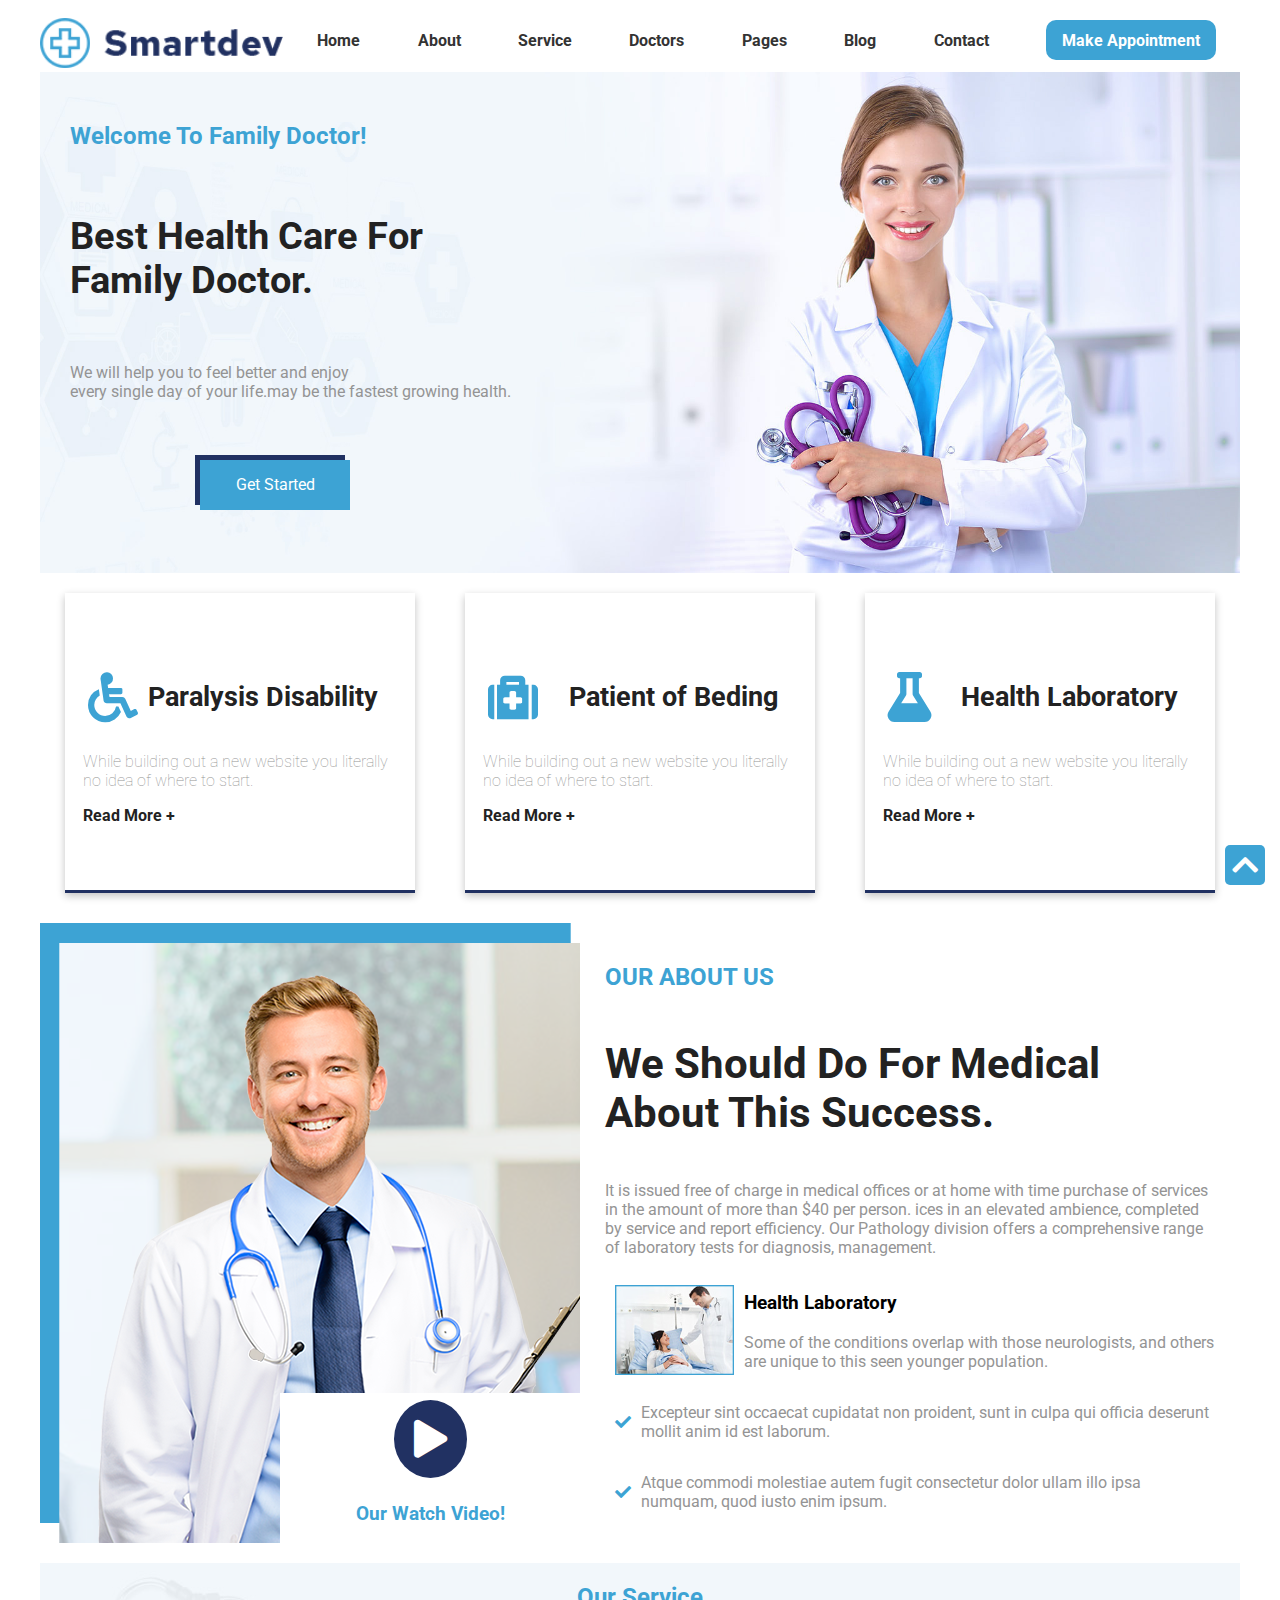
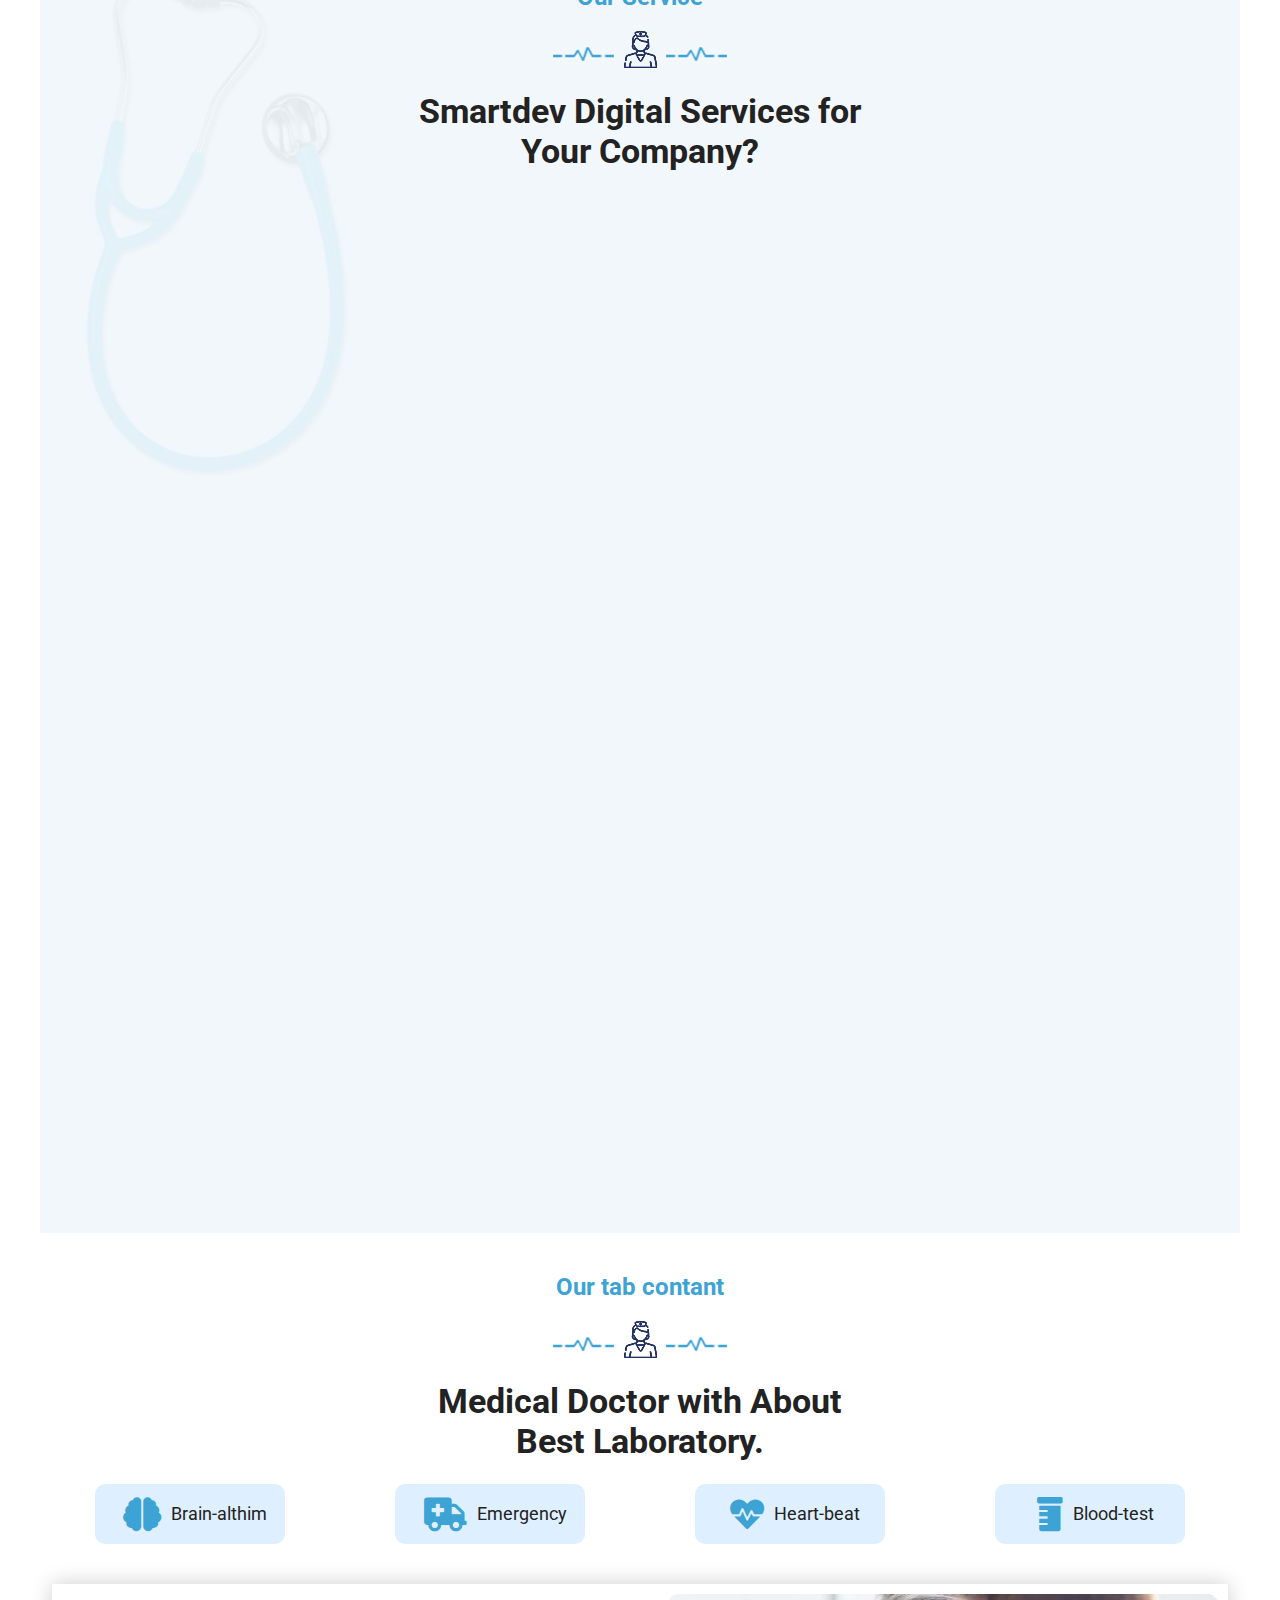
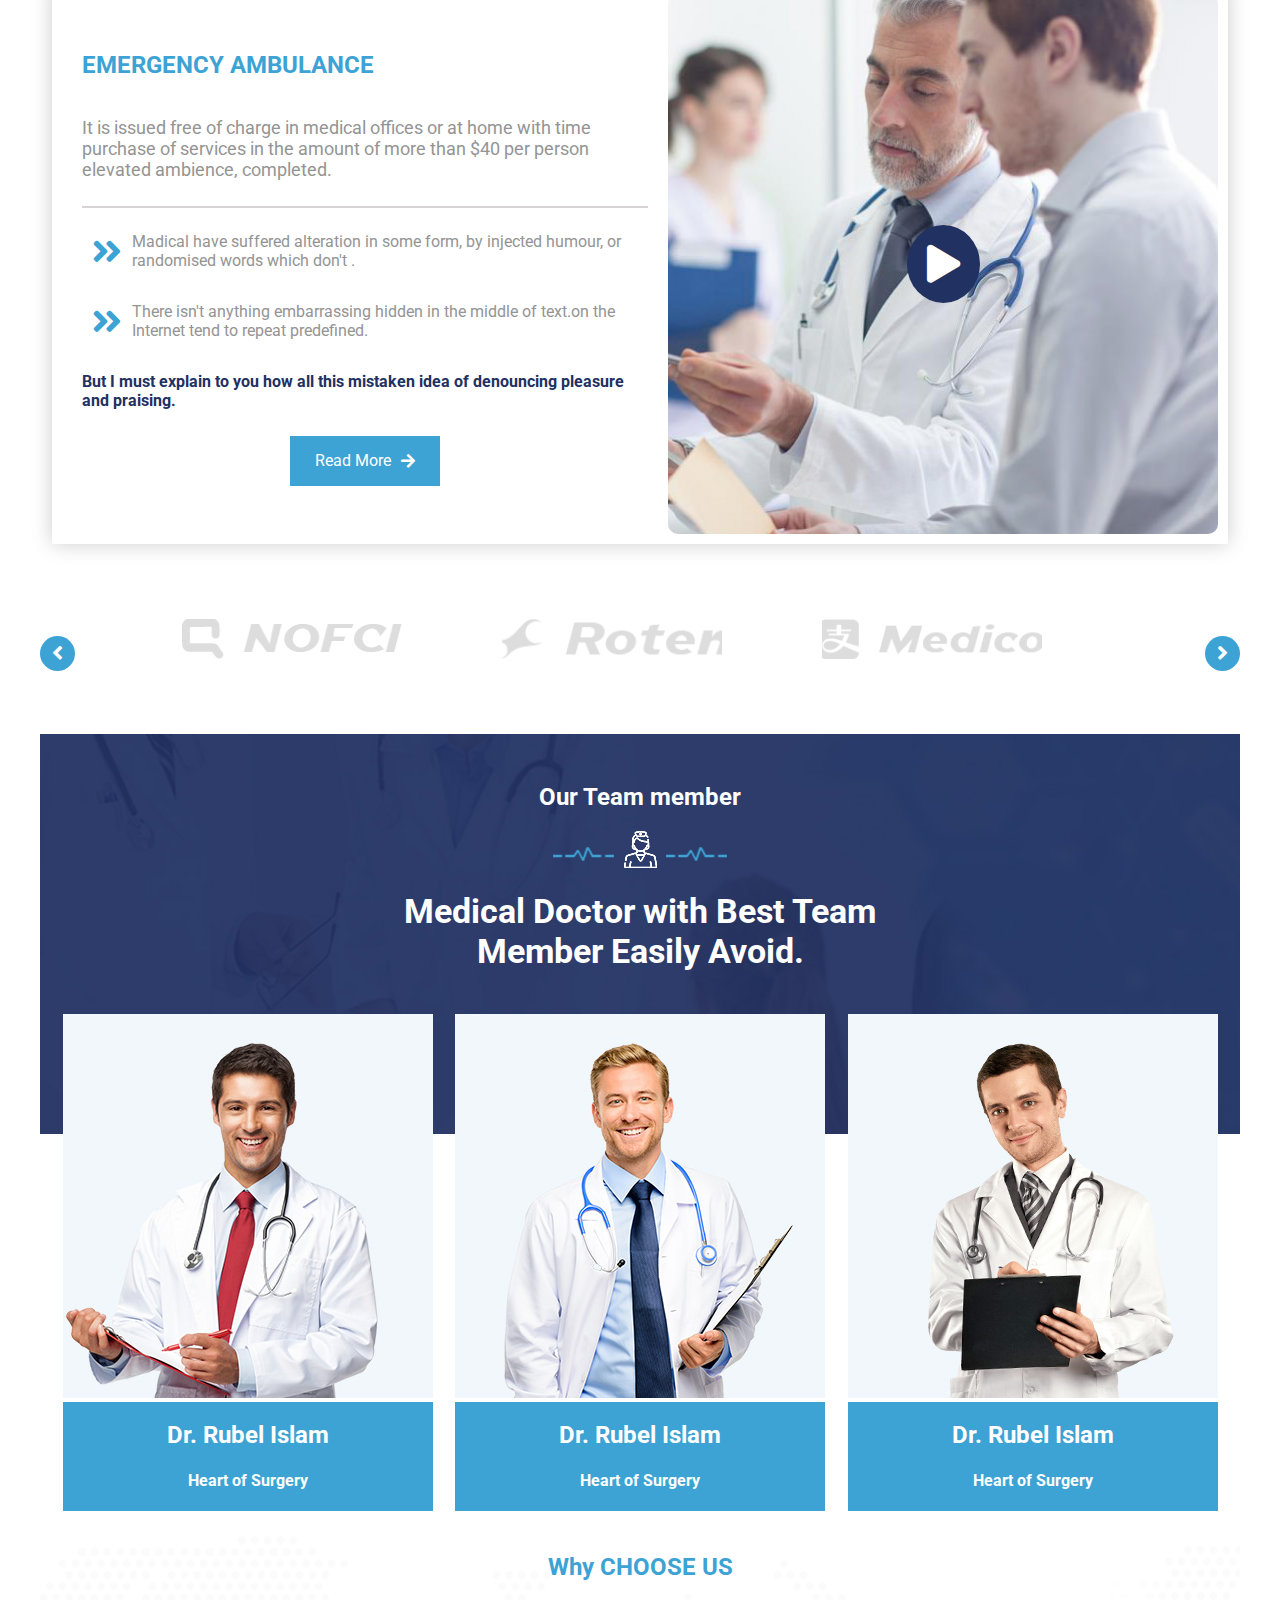
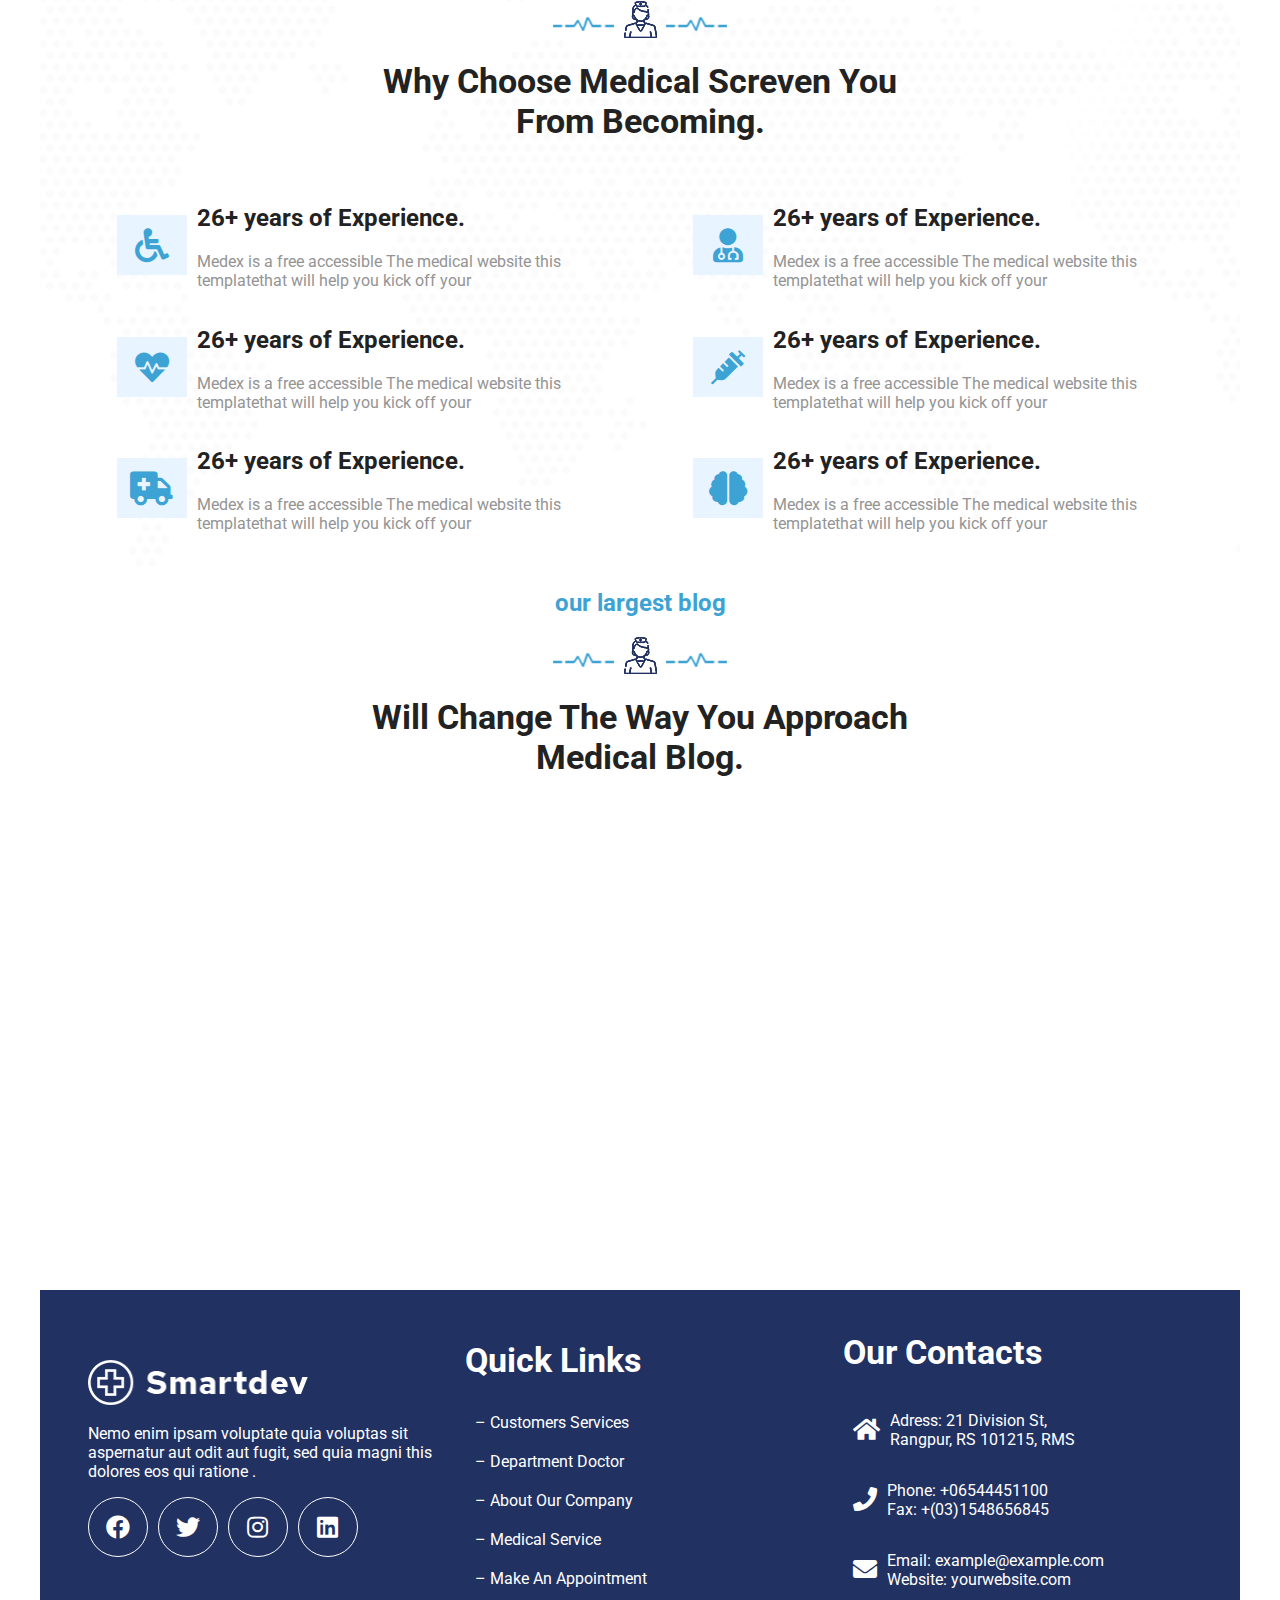
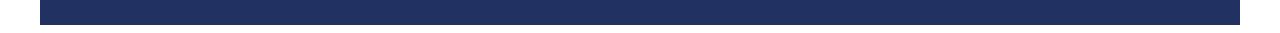
<file: index.html>
<!DOCTYPE html>
<html lang="en">
  <head>
    <meta charset="UTF-8" />
    <meta http-equiv="X-UA-Compatible" content="IE=edge" />
    <meta name="viewport" content="width=device-width, initial-scale=1.0" />
    <title>ProyectoFinal</title>
    <link rel="stylesheet" type="text/css" href="estilos.css" />
    <link
      rel="stylesheet"
      href="https://cdnjs.cloudflare.com/ajax/libs/font-awesome/5.15.3/css/all.min.css"/>
    <link rel="preconnect" href="https://fonts.googleapis.com" />
    <link rel="preconnect" href="https://fonts.gstatic.com" crossorigin />
    <link
      href="https://fonts.googleapis.com/css2?family=Red+Hat+Text:ital@1&family=Roboto:wght@400;900&display=swap"
      rel="stylesheet"/>
    <link
      rel="stylesheet"
      href="https://cdnjs.cloudflare.com/ajax/libs/animate.css/4.1.1/animate.min.css"/>
    <script src="wow.min.js"></script>
    <link rel="stylesheet" href="fancybox/jquery.fancybox.css" />
    <script src="https://code.jquery.com/jquery-3.6.1.min.js"></script>
    <script src="fancybox/jquery.fancybox.js"></script>
    <script src="responsiveslides.min.js"></script>
    <script type="text/javascript" src="jquery.tinycarousel.js"></script>
    <link rel="stylesheet" href="estilos.css" />
    <script src="main.js"></script>
  </head>
  <body>
    <i id="subir" class="fas fa-chevron-up"></i>
    <div class="menu-completo ancho">
      <header>
        <div class="cont-img-bar">
          <div class="logo">
            <img src="img/logo.png" alt="Logo" />
          </div>
          <div class="menu-toggle">
            <h2>Menu</h2>
            <i class="fas fa-bars"></i>
          </div>
        </div>
      </header>
      <nav>
        <ul>
          <li><a href="#">Home </a></li>
          <li><a href="about.html">About </a></li>
          <li><a href="#">Service </a></li>
          <li><a href="#">Doctors </a></li>
          <li><a href="#">Pages </a></li>
          <li><a href="#">Blog </a></li>
          <li><a href="contactanos.html">Contact </a></li>
          <li><a href="#" class="btn-azul">Make Appointment </a></li>
        </ul>
      </nav>
    </div>

    <div class="cont-slider ancho">
      <ul class="rslides">
        <li>
          <img src="img/slider-1.jpg" alt="" />
          <div class="info">
            <h2>Welcome To Family Doctor!</h2>
            <br />
            <h1>
              Best Health Care For<br />
              Family Doctor.
            </h1>
            <br />
            <p>
              We will help you to feel better and enjoy <br />
              every single day of your life.may be the fastest growing health.
            </p>
            <br />
            <br />
            <div class="cont-btn-slider">
              <div class="btn-slider1">
                <a href="#" class="btn-slider1-of"> Get Started </a>
              </div>
            </div>
          </div>
        </li>
        <li>
          <img src="img/slider-2.jpg" alt="" />
          <div class="info">
            <h2>Welcome To Family Doctor!</h2>
            <br />
            <h1>
              Best Health Care For<br />
              Family Doctor.
            </h1>
            <br />
            <p>
              We will help you to feel better and enjoy <br />
              every single day of your life.may be the fastest growing health.
            </p>
            <br />
            <br />
            <div class="cont-btn-slider">
              <div class="btn-slider1">
                <a href="#" class="btn-slider1-of"> Get Started </a>
              </div>
            </div>
          </div>
        </li>
        <li>
          <img src="img/slider-3.jpg" alt="" />
          <div class="info">
            <h2>Welcome To Family Doctor!</h2>
            <br />
            <h1>
              Best Health Care For<br />
              Family Doctor.
            </h1>
            <br />
            <p>
              We will help you to feel better and enjoy <br />
              every single day of your life.may be the fastest growing health.
            </p>
            <br />
            <br />
            <div class="cont-btn-slider">
              <div class="btn-slider1">
                <a href="#" class="btn-slider1-of" id="Btn"> Get Started </a>
              </div>
            </div>
          </div>
        </li>
      </ul>
    </div>

    <section id="modal" class="fondomodal">
      <div class="contenidomodal">
        <div class="estructuramodal">
          <i id="cerrarbtn" class="cerrarmodal fas fa-times-circle"></i>
        </div>
        <div class="cont-formulario ancho">
          <div class="img-formulario">
            <img src="img/contact-image.jpg" alt="">
          </div>
          <div class="formulario">
            <h2>Formulario de Contacto</h2>
            <img src="img/logo.png" alt="Clippy Image">
            <form>
              <input type="text" placeholder="Nombre" required>
              <input type="email" placeholder="Correo electrónico" required>
              <textarea placeholder="Mensaje" rows="5" required></textarea>
              <input type="submit" value="Enviar">
            </form>
          </div>
        </div>
      </div>
    </section>

    <section class="contenedor-flotantes ancho">
      <article class="flotantes">
        <div class="info3">
           <div class="flotantes-titulo">
            <i class="fas fa-wheelchair"></i>
            <h2>Paralysis Disability</h2>
           </div>
           <h3>While building out a new website you literally no idea of where to start.</h3>
           <a href="#">Read More +</a>   
        </div>
        <div class="img-azul">
        </div>
    </article>
      <article class="flotantes">
          <div class="info3">
             <div class="flotantes-titulo">
              <i class="fas fa-medkit"></i>
              <h2>Patient of Beding</h2>
             </div>
             <h3>While building out a new website you literally no idea of where to start.</h3>
             <a href="#">Read More +</a>  
          </div>
          <div class="img-azul">
          </div>
      </article>
      <article class="flotantes">
        <div class="info3">
           <div class="flotantes-titulo">
            <i class="fas fa-flask"></i>
            <h2>Health Laboratory</h2>
           </div>
           <h3>While building out a new website you literally no idea of where to start.</h3>
           <a href="#">Read More +</a>
        </div>
        <div class="img-azul">
        </div>
    </article>
  </section>
  

  <section class="cont-about ancho">
    <div class="about-izq">
      <div class="contenedor-play">
        <div class="play-icon">
          <span class="circle"></span>
          <i class="fas fa-play"></i>
        </div>
        <h3>Our Watch Video!</h3>
      </div>
    </div>
    <div class="about-der">
      <h2>OUR ABOUT US</h2>
      <h1>We Should Do For Medical About This Success.</h1>
      <p>It is issued free of charge in medical offices or at home with time purchase of services in the amount of more than $40 per person. ices in an elevated ambience, completed by service and report efficiency. Our Pathology division offers a comprehensive range of laboratory tests for diagnosis, management.</p>
      <div class="health">
        <img src="img/about-image-2.jpg" alt="">
        <div class="health-text">
          <h3>Health Laboratory</h3>
          <p>Some of the conditions overlap with those neurologists, and others are unique to this seen younger population.</p>
        </div>
      </div>
      <div class="check-text">
        <i class="fas fa-check"></i>
        <p>Excepteur sint occaecat cupidatat non proident, sunt in culpa qui officia deserunt mollit anim id est laborum.</p>
      </div>
      <div class="check-text">
        <i class="fas fa-check"></i>
        <p>Atque commodi molestiae autem fugit consectetur dolor ullam illo ipsa numquam, quod iusto enim ipsum.</p>
      </div>
    </div>
  </section>

  <section class="cont-service ancho">
    <div class="service-titulo">
      <h2>Our Service</h2>
      <img src="img/title-icon-1.png" alt="">
      <h1>Smartdev Digital Services for <br>
        Your Company?</h1>
    </div>
    <div class="service-cards">
      <article class="card-service wow animate__animated animate__backInLeft">
        <div class="img-card">
          <img src="img/service-1.png" alt="">
          <i class="fas fa-wheelchair"></i>
        </div>
        <h2>Paralysis Disability</h2>
        <p>Lorem Ipsum, you need to be sure there isn't anything embarrassing hidden in the middle of text the medical.</p>
        <br>
        <a href="#">Read More <i class="fas fa-arrow-right"></i></a>
      </article>

      <article class="card-service wow animate__animated animate__rotateIn animate__delay-1s">
        <div class="img-card">
          <img src="img/service-2.png" alt="">
          <i class="fas fa-brain"></i>
        </div>
        <h2>Brain Disability</h2>
        <p>Lorem Ipsum, you need to be sure there isn't anything embarrassing hidden in the middle of text the medical.</p>
        <br>
        <a href="#">Read More <i class="fas fa-arrow-right"></i></a>
      </article>

      <article class="card-service wow animate__animated animate__zoomIn animate__delay-2s">
        <div class="img-card">
          <img src="img/service-3.png" alt="">
          <i class="fas fa-user-md"></i>
        </div>
        <h2>Medical Service</h2>
        <p>Lorem Ipsum, you need to be sure there isn't anything embarrassing hidden in the middle of text the medical.</p>
        <br>
        <a href="#">Read More <i class="fas fa-arrow-right"></i></a>
      </article>

      <article class="card-service wow animate__animated animate__fadeIn animate__delay-3s">
        <div class="img-card">
          <img src="img/service-4.png" alt="">
          <i class="fas fa-ambulance"></i>
        </div>
        <h2>Emergency Services</h2>
        <p>Lorem Ipsum, you need to be sure there isn't anything embarrassing hidden in the middle of text the medical.</p>
        <br>
        <a href="#">Read More <i class="fas fa-arrow-right"></i></a>
      </article>

      <article class="card-service wow animate__animated animate__fadeIn animate__delay-4s">
        <div class="img-card">
          <img src="img/service-5.png" alt="">
          <i class="fas fa-heartbeat"></i>
        </div>
        <h2>Heart of Surgery</h2>
        <p>Lorem Ipsum, you need to be sure there isn't anything embarrassing hidden in the middle of text the medical.</p>
        <br>
        <a href="#">Read More <i class="fas fa-arrow-right"></i></a>
      </article>

      <article class="card-service wow animate__animated animate__fadeIn animate__delay-5s">
        <div class="img-card">
          <img src="img/service-6.png" alt="">
          <i class="fas fa-pills"></i>
        </div>
        <h2>Tablet Paralysis</h2>
        <p>Lorem Ipsum, you need to be sure there isn't anything embarrassing hidden in the middle of text the medical.</p>
        <br>
        <a href="#">Read More <i class="fas fa-arrow-right"></i></a>
      </article>
    </div>
  </section>

  <section class="cont-ourt ancho">
    <div class="service-titulo">
      <h2>Our tab contant</h2>
      <img src="img/title-icon-1.png" alt="">
      <h1>Medical Doctor with About <br>
        Best Laboratory.</h1>
    </div>

  <div class="cont-btn-ourt">
    <a href="#" class="re"><i class="fas fa-brain"></i>Brain-althim</a>
    <a href="#"><i class="fas fa-ambulance"></i>
      Emergency</a>
    <a href="#"><i class="fas fa-heartbeat"></i>
       Heart-beat</a>
    <a href="#"><i class="fas fa-prescription-bottle"></i>
       Blood-test</a>
  </div>

  <article class="card-ourt">
    <div class="texto-card-ourt">
      <h2>EMERGENCY AMBULANCE</h2>
      <p  class="txt-parafo">It is issued free of charge in medical offices or at home with time purchase of services in the amount of more than $40 per person elevated ambience, completed.</p>
      <hr>
      <div class="txt-ourt">
        <i class="fas fa-angle-double-right"></i>
        <p>Madical have suffered alteration in some form, by injected humour, or randomised words which don't .</p>
      </div>
      <div class="txt-ourt">
        <i class="fas fa-angle-double-right"></i>
        <p>There isn't anything embarrassing hidden in the middle of text.on the Internet tend to repeat predefined.</p>
      </div>
      <p class="txt-morado">But I must explain to you how all this mistaken idea of denouncing pleasure and praising.</p>
      <a href="#" class="btn-azul2">Read More <i class="fas fa-arrow-right"></i></a>
    </div>
    <div class="video-card-ourt">
      <div class="cont-img-video">
        <img src="img/tab-image-1.jpg" alt="">
        <div class="posision-play">
          <div class="play-icon">
            <span class="circle"></span>
            <i class="fas fa-play"></i>
          </div>
        </div>  
      </div>
    </div>
    
    </article>
    <section class="contenedor-carrusel ancho">
     <div id="slider1">
      <a class="buttons prev" href="#"><i class="fa fa-angle-left"></i></a>
       <div class="viewport">
        <ul class="overview">
          <li><img src="img/brand1.png" /></li>
          <li><img src="img/brand2.png" /> </li>
          <li><img src="img/brand3.png" /></li>
          <li><img src="img/brand4.png" /></li>
        </ul>
       </div>
      <a class="buttons next" href="#"><i class="fa fa-angle-right"></i></a>
     </div>
    </section>
  </section>

<section class="cont-team ancho">
  <div class="service-titulo titulo-team">
    <h2>Our Team member</h2>
    <img src="img/title-icon-2.png" alt="">
    <h1>Medical Doctor with Best Team <br>
      Member Easily Avoid.</h1>
  </div>
  <div class="cont-cards-teams">
    <div class="card-team">
      <div class="img-team image-container">
        <img src="img/team-01.jpg" alt="">
      </div>
      <div class="name-team">
        <h2>Dr. Rubel Islam</h2>
        <h4>Heart of Surgery </h4>
      </div>
    </div>
    <div class="card-team">
      <div class="img-team image-container">
        <img src="img/team-02.jpg" alt="">
      </div>
      <div class="name-team">
        <h2>Dr. Rubel Islam</h2>
        <h4>Heart of Surgery </h4>
      </div>
    </div>    
    <div class="card-team">
      <div class="img-team image-container">
        <img src="img/team-03.jpg" alt="">
      </div>
      <div class="name-team">
        <h2>Dr. Rubel Islam</h2>
        <h4>Heart of Surgery </h4>
      </div>
    </div>
  </div>
</section>

<section class="cont-choose ancho">
  <div class="service-titulo">
    <h2>Why CHOOSE US</h2>
    <img src="img/title-icon-1.png" alt="">
    <h1>Why Choose Medical Screven You <br>
      From Becoming.</h1>
  </div>

  <div class="cont-subchoose">
    <div class="cont-subchoose-izq">
      <article class="iconi">
        <i class="fas fa-wheelchair iconi2"></i>
        <div class="txt-subchoose">
          <h2>26+ years of Experience.</h2>
            <p>Medex is a free accessible The medical website this templatethat will help you kick off your</p>
        </div>
      </article>
      <article class="iconi">
        <i class="fas fa-heartbeat iconi2"></i>
        <div class="txt-subchoose">
          <h2>26+ years of Experience.</h2>
            <p>Medex is a free accessible The medical website this templatethat will help you kick off your</p>
        </div>
      </article>
      <article class="iconi">
        <i class="fas fa-ambulance iconi2"></i>
        <div class="txt-subchoose">
          <h2>26+ years of Experience.</h2>
            <p>Medex is a free accessible The medical website this templatethat will help you kick off your</p>
        </div>
      </article>
    </div>
    <div class="cont-subchoose-der ">
      <article class="iconi">
        <i class="fas fa-user-md iconi2"></i>
        <div class="txt-subchoose">
          <h2>26+ years of Experience.</h2>
            <p>Medex is a free accessible The medical website this templatethat will help you kick off your</p>
        </div>
      </article>
      <article class="iconi">
        <i class="fas fa-syringe iconi2"></i>
        <div class="txt-subchoose">
          <h2>26+ years of Experience.</h2>
            <p>Medex is a free accessible The medical website this templatethat will help you kick off your</p>
        </div>
      </article>
      <article class="iconi">
        <i class="fas fa-brain iconi2"></i>
        <div class="txt-subchoose">
          <h2>26+ years of Experience.</h2>
            <p>Medex is a free accessible The medical website this templatethat will help you kick off your</p>
        </div>
      </article>
    </div>
  </div>
</section>

<section class="cont-largest ancho">
  <div class="service-titulo">
    <h2>our largest blog</h2>
    <img src="img/title-icon-1.png" alt="">
    <h1>Will Change The Way You Approach <br>
      Medical Blog.</h1>
  </div>

  <div class="gallery ">
    <div class="equis">
      <article class="card-service wow animate__animated animate__fadeIn ">
        <div class="img-card">
          <a data-fancybox="gallery" href="img/blog-thumb-01.jpg" >
            <img src="img/blog-thumb-01.jpg" alt="Imagen 1">
          </a>
        </div>
        <p>Smartde 08 July, 2022</p>
        <h2>They Don’t Work & What You Can Do Blog It.</h2>
        
        <br>
        <a href="#">Read More <i class="fas fa-arrow-right"></i></a>
      </article>
    </div>
    
    <div class="equis ">
      <article class="card-service wow animate__animated animate__fadeIn ">
        <div class="img-card">
          <a data-fancybox="gallery" href="img/blog-thumb-02.jpg" >
            <img src="img/blog-thumb-02.jpg" alt="Imagen 1">
          </a>
        </div>
        <p>Smartde 08 July, 2022</p>
        <h2>Will Make Your Medical Blog Look Amazing.</h2>
        <br>
        <a href="#">Read More <i class="fas fa-arrow-right"></i></a>
      </article>
    </div>
    <div class="equis">
      <article class="card-service wow animate__animated animate__fadeIn ">
        <div class="img-card">
          <a data-fancybox="gallery" href="img/blog-thumb-03.jpg" >
            <img src="img/blog-thumb-03.jpg" alt="Imagen 1">
          </a>
        </div>
        <p>Smartde 08 July, 2022</p>
        <h2>But there is a downside This Medical Blog.</h2>
        <br>
        <a href="#">Read More <i class="fas fa-arrow-right"></i></a>
      </article>
    </div>
    <!---->
  </div>

</section>

<footer class="cont-footer ancho">
  <section class="sec1">
    <img src="img/logo2.png" alt="">
    <p>Nemo enim ipsam voluptate quia voluptas sit aspernatur aut odit aut fugit, sed quia magni this dolores eos qui ratione .</p>
    <div class="social-icons">
      <a href="#" class="social-icon"><i class="fab fa-facebook"></i></a>
      <a href="#" class="social-icon"><i class="fab fa-twitter"></i></a>
      <a href="#" class="social-icon"><i class="fab fa-instagram"></i></a>
      <a href="#" class="social-icon"><i class="fab fa-linkedin"></i></a>
    </div>
  </section>

  <section class="sec2">
    <h1>Quick Links</h1>
    <a href=""> – Customers Services</a>
    <a href="">– Department Doctor</a>
    <a href="">– About Our Company</a>
    <a href="">– Medical Service</a>
    <a href="">– Make An Appointment</a>

  </section>
  <section class="sec3">
    <h1>Our Contacts</h1>
    <div class="txt-footer">
      <a href="#" class="contact-icon"><i class="fas fa-home"></i></a>
      <p>Adress: 21 Division St, <br> Rangpur, RS 101215, RMS</p>
    </div>
    <div class="txt-footer">
      <a href="#" class="contact-icon"><i class="fas fa-phone"></i></a>
      <p>Phone: +06544451100 <br>
        Fax: +(03)1548656845</p>
    </div>
    <div class="txt-footer">
      <a href="#" class="contact-icon"><i class="fas fa-envelope"></i></a>
      <p>Email: example@example.com <br>
        Website: yourwebsite.com</p>
    </div>
  </section>
</footer>
  <!-- FUNCIONES JAVASCRIPT -->
 <script>
  var fondomodal = document.getElementById("modal");
  var btn = document.getElementById("Btn");
  var cerrar = document.getElementById("cerrarbtn");

  function tiempo() {
    fondomodal.style.display = "block";
  }
  

  btn.onclick = function () {
    fondomodal.style.display = "block";
  };
  cerrar.onclick = function () {
    fondomodal.style.display = "none";
  };
  window.onclick = function (event) {
    if (event.target == fondomodal) {
      fondomodal.style.display = "none";
    }
  };
</script>

  </body>
</html>
</file>
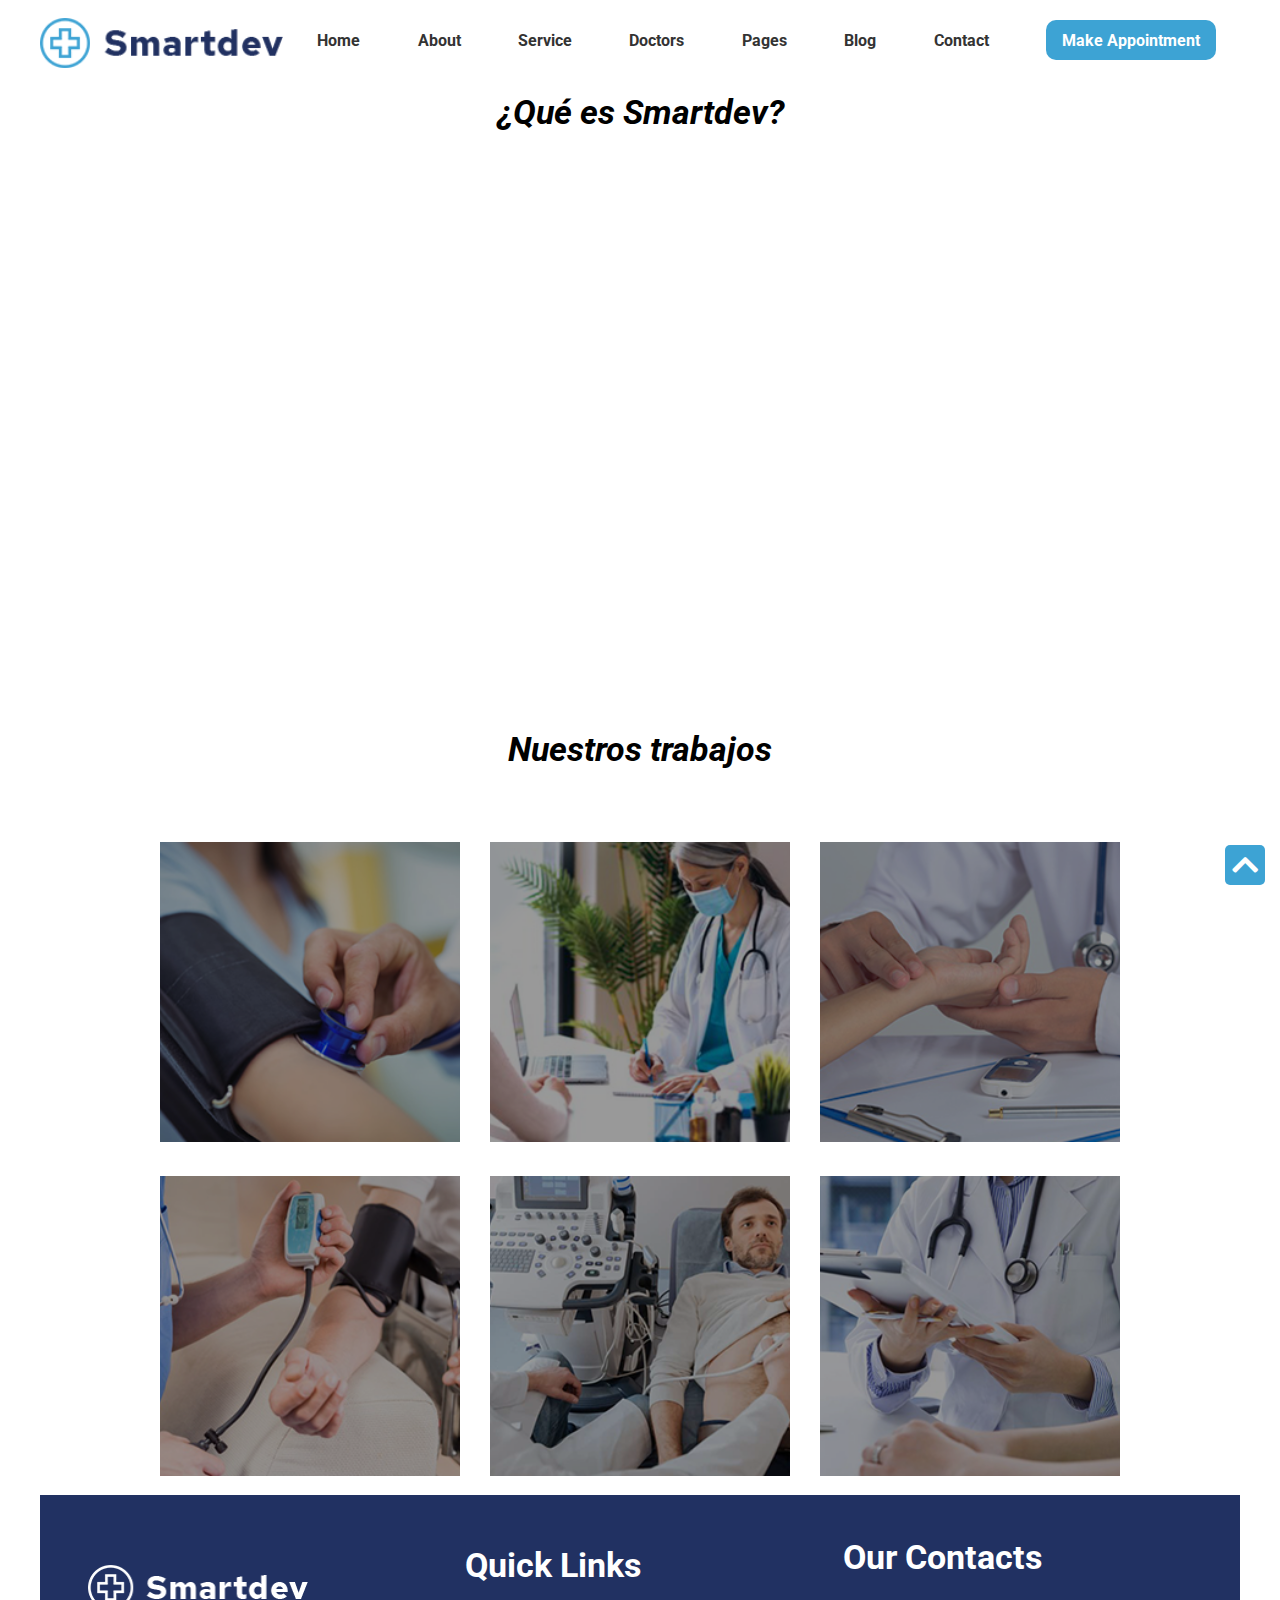
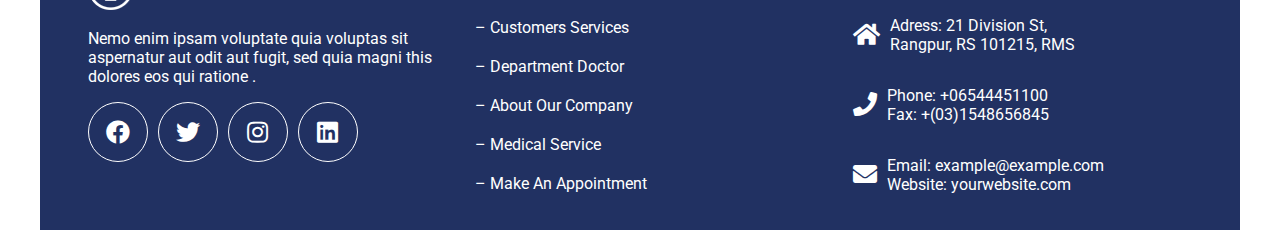
<file: about.html>
<!DOCTYPE html>
<html lang="en">
  <head>
    <meta charset="UTF-8" />
    <meta http-equiv="X-UA-Compatible" content="IE=edge" />
    <meta name="viewport" content="width=device-width, initial-scale=1.0" />
    <title>Document</title>
    <link rel="stylesheet" type="text/css" href="estilos.css" />
    <link
      rel="stylesheet"
      href="https://cdnjs.cloudflare.com/ajax/libs/font-awesome/5.15.3/css/all.min.css"
    />
    <link rel="preconnect" href="https://fonts.googleapis.com" />
    <link rel="preconnect" href="https://fonts.gstatic.com" crossorigin />
    <link
      href="https://fonts.googleapis.com/css2?family=Red+Hat+Text:ital@1&family=Roboto:wght@400;900&display=swap"
      rel="stylesheet"
    />
    <link
      rel="stylesheet"
      href="https://cdnjs.cloudflare.com/ajax/libs/animate.css/4.1.1/animate.min.css"
    />
    <script src="wow.min.js"></script>
    <link rel="stylesheet" href="fancybox/jquery.fancybox.css" />
    <script src="https://code.jquery.com/jquery-3.6.1.min.js"></script>
    <script src="fancybox/jquery.fancybox.js"></script>
    <script src="responsiveslides.min.js"></script>
    <script type="text/javascript" src="jquery.tinycarousel.js"></script>
    <link rel="stylesheet" href="estilos.css" />
    <script src="main.js"></script>
  </head>
  <body>
    <i id="subir" class="fas fa-chevron-up"></i>
    <div class="menu-completo ancho">
      <header>
        <div class="cont-img-bar">
          <div class="logo">
            <img src="img/logo.png" alt="Logo" />
          </div>
          <div class="menu-toggle">
            <h2>Menu</h2>
            <i class="fas fa-bars"></i>
          </div>
        </div>
      </header>
      <nav>
        <ul>
          <li><a href="index.html">Home </a></li>
          <li><a href="#">About </a></li>
          <li><a href="#">Service </a></li>
          <li><a href="#">Doctors </a></li>
          <li><a href="#">Pages </a></li>
          <li><a href="#">Blog </a></li>
          <li><a href="contactanos.html">Contact </a></li>
          <li><a href="#" class="btn-azul">Make Appointment </a></li>
        </ul>
      </nav>
    </div>

    <section class="cont-video ancho">
        <h2><i>¿Qué es Smartdev?</i></h2>
        <div class="cont-video">


            <iframe width="100%" height="515" src="https://www.youtube.com/embed/KgJsABHW21g?start=1" title="YouTube video player" frameborder="0" allow="accelerometer; autoplay; clipboard-write; encrypted-media; gyroscope; picture-in-picture; web-share" allowfullscreen></iframe>
        </div>
    </section>

    <section class="cont-video ancho">
        <br>
        <br>
        <h2><i> Nuestros trabajos</i></h2>
        <br><br>
        <section id="galeria2" class="ancho contenedorfotos">
            <a href="img/service-1.png" class="fancybox" title="Servicio 1" rel="gallery1">
              <img src="img/service-1.png" alt="" />
            </a>
            <a href="img/service-2.png" class="fancybox" title="Servicio 2" rel="gallery1">
                <img src="img/service-2.png" alt="" />
              </a>
              <a href="img/service-3.png" class="fancybox" title="Servicio 3" rel="gallery1">
                <img src="img/service-3.png" alt="" />
              </a>
              <a href="img/service-4.png" class="fancybox" title="Servicio 4" rel="gallery1">
                <img src="img/service-4.png" alt="" />
              </a>
              <a href="img/service-5.png" class="fancybox" title="Servicio 5" rel="gallery1">
                <img src="img/service-5.png" alt="" />
              </a>
              <a href="img/service-6.png" class="fancybox" title="Servicio 6" rel="gallery1">
                <img src="img/service-6.png" alt="" />
              </a>

             
          </section>
            
        </div>
    </section>

    <footer class="cont-footer ancho">
        <section class="sec1">
          <img src="img/logo2.png" alt="">
          <p>Nemo enim ipsam voluptate quia voluptas sit aspernatur aut odit aut fugit, sed quia magni this dolores eos qui ratione .</p>
          <div class="social-icons">
            <a href="#" class="social-icon"><i class="fab fa-facebook"></i></a>
            <a href="#" class="social-icon"><i class="fab fa-twitter"></i></a>
            <a href="#" class="social-icon"><i class="fab fa-instagram"></i></a>
            <a href="#" class="social-icon"><i class="fab fa-linkedin"></i></a>
          </div>
        </section>
      
        <section class="sec2">
          <h1>Quick Links</h1>
          <a href=""> – Customers Services</a>
          <a href="">– Department Doctor</a>
          <a href="">– About Our Company</a>
          <a href="">– Medical Service</a>
          <a href="">– Make An Appointment</a>
      
        </section>
        <section class="sec3">
          <h1>Our Contacts</h1>
          <div class="txt-footer">
            <a href="#" class="contact-icon"><i class="fas fa-home"></i></a>
            <p>Adress: 21 Division St, <br> Rangpur, RS 101215, RMS</p>
          </div>
          <div class="txt-footer">
            <a href="#" class="contact-icon"><i class="fas fa-phone"></i></a>
            <p>Phone: +06544451100 <br>
              Fax: +(03)1548656845</p>
          </div>
          <div class="txt-footer">
            <a href="#" class="contact-icon"><i class="fas fa-envelope"></i></a>
            <p>Email: example@example.com <br>
              Website: yourwebsite.com</p>
          </div>
        </section>
      </footer>

  </body>
</html>
</file>
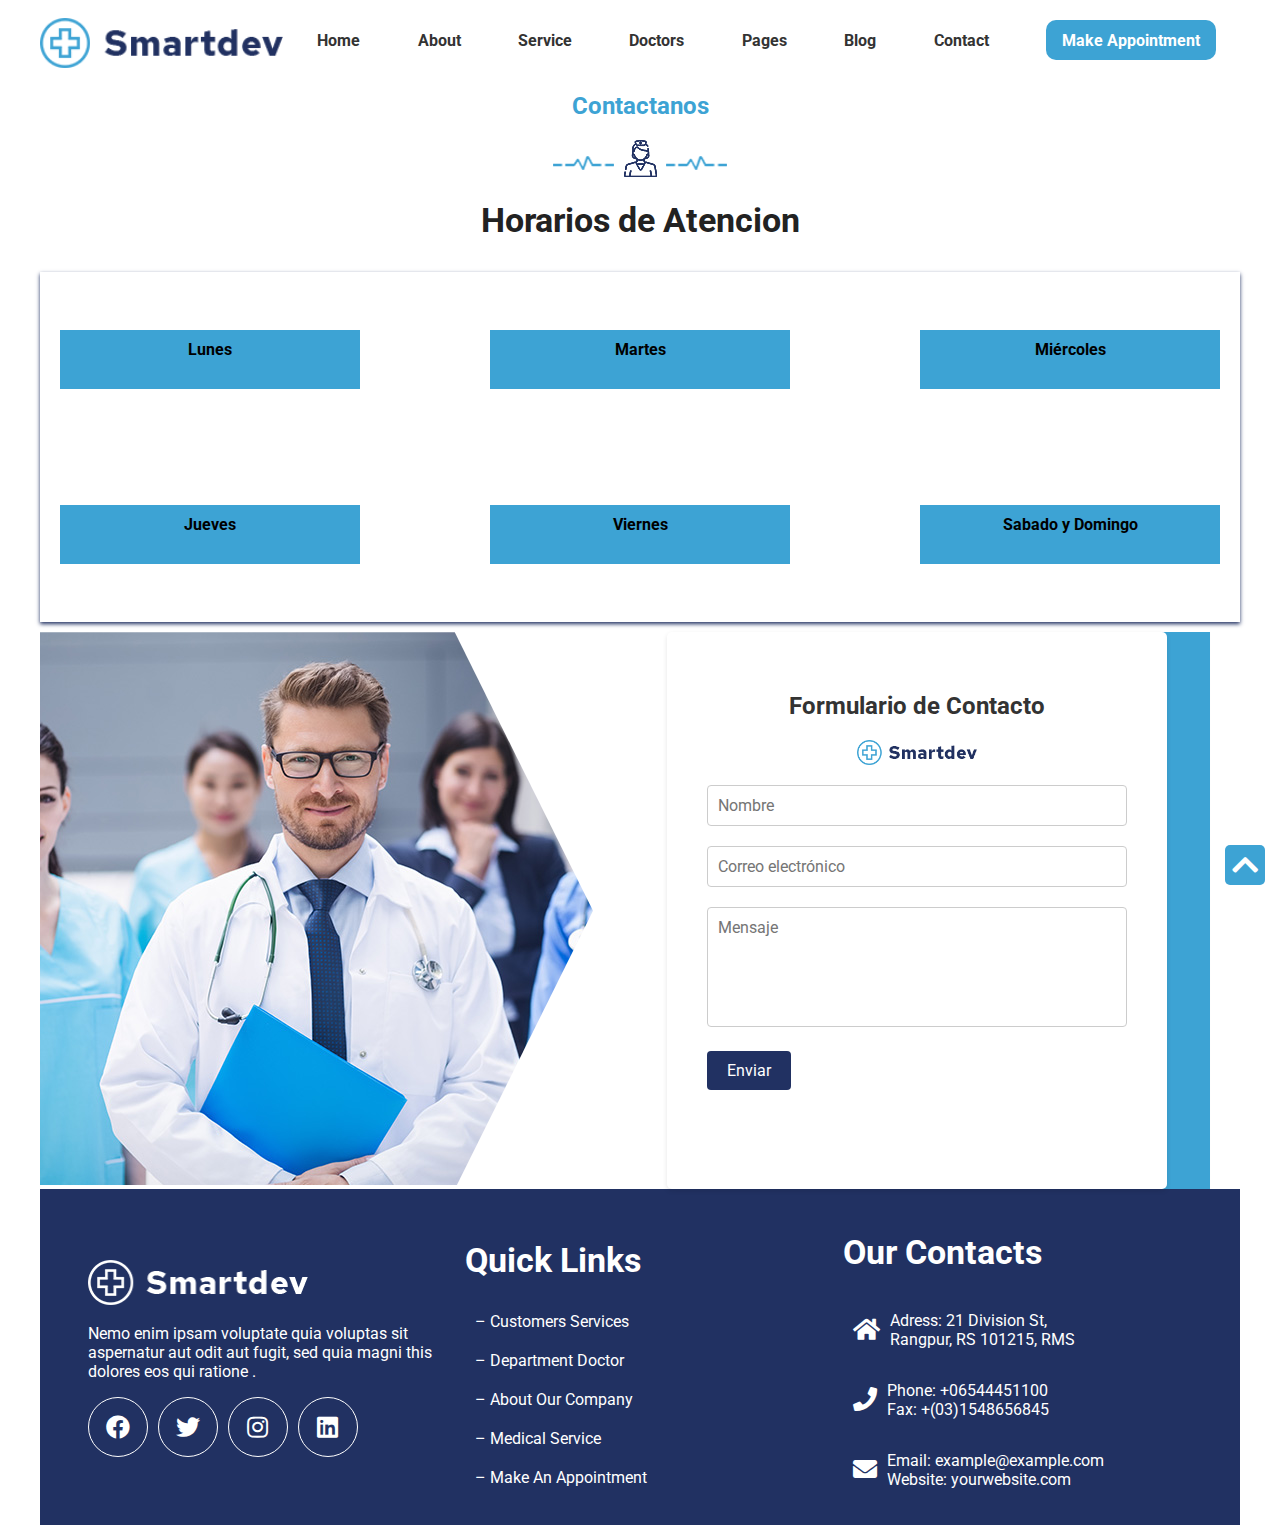
<file: contactanos.html>
<!DOCTYPE html>
<html lang="en">
  <head>
    <meta charset="UTF-8" />
    <meta http-equiv="X-UA-Compatible" content="IE=edge" />
    <meta name="viewport" content="width=device-width, initial-scale=1.0" />
    <title>Document</title>
    <link rel="stylesheet" type="text/css" href="estilos.css" />
    <link
      rel="stylesheet"
      href="https://cdnjs.cloudflare.com/ajax/libs/font-awesome/5.15.3/css/all.min.css"
    />
    <link rel="preconnect" href="https://fonts.googleapis.com" />
    <link rel="preconnect" href="https://fonts.gstatic.com" crossorigin />
    <link
      href="https://fonts.googleapis.com/css2?family=Red+Hat+Text:ital@1&family=Roboto:wght@400;900&display=swap"
      rel="stylesheet"
    />
    <link
      rel="stylesheet"
      href="https://cdnjs.cloudflare.com/ajax/libs/animate.css/4.1.1/animate.min.css"
    />
    <script src="wow.min.js"></script>
    <link rel="stylesheet" href="fancybox/jquery.fancybox.css" />
    <script src="https://code.jquery.com/jquery-3.6.1.min.js"></script>
    <script src="fancybox/jquery.fancybox.js"></script>
    <script src="responsiveslides.min.js"></script>
    <script type="text/javascript" src="jquery.tinycarousel.js"></script>
    <link rel="stylesheet" href="estilos.css" />
    <script src="main.js"></script>
  </head>
<body>
    <i id="subir" class="fas fa-chevron-up"></i>
    <div class="menu-completo ancho">
      <header>
        <div class="cont-img-bar">
          <div class="logo">
            <img src="img/logo.png" alt="Logo" />
          </div>
          <div class="menu-toggle">
            <h2>Menu</h2>
            <i class="fas fa-bars"></i>
          </div>
        </div>
      </header>
      <nav>
        <ul>
          <li><a href="index.html">Home </a></li>
          <li><a href="#">About </a></li>
          <li><a href="#">Service </a></li>
          <li><a href="#">Doctors </a></li>
          <li><a href="#">Pages </a></li>
          <li><a href="#">Blog </a></li>
          <li><a href="#">Contact </a></li>
          <li><a href="#" class="btn-azul">Make Appointment </a></li>
        </ul>
      </nav>
    </div>

<div class="cont-horario ancho">
    <div class="service-titulo">
        <h2>Contactanos</h2>
        <img src="img/title-icon-1.png" alt="">
        <h1>Horarios de Atencion</h1>
      </div>

      <div class="accordion">
        <div class="card">
          <div class="card-header" onclick="toggleCard(1)">Lunes</div>
          <div class="card-content">
            <p>Horario de apertura: 9:00 AM</p>
            <p>Horario de cierre: 5:00 PM</p>
          </div>
        </div>
        <div class="card">
          <div class="card-header" onclick="toggleCard(2)">Martes</div>
          <div class="card-content">
            <p>Horario de apertura: 9:00 AM</p>
            <p>Horario de cierre: 5:00 PM</p>
          </div>
        </div>
        <div class="card">
          <div class="card-header" onclick="toggleCard(3)">Miércoles</div>
          <div class="card-content">
            <p>Horario de apertura: 9:00 AM</p>
            <p>Horario de cierre: 5:00 PM</p>
          </div>
        </div>
        <div class="card">
          <div class="card-header" onclick="toggleCard(4)">Jueves</div>
          <div class="card-content">
            <p>Horario de apertura: 9:00 AM</p>
            <p>Horario de cierre: 5:00 PM</p>
          </div>
        </div>
        <div class="card">
          <div class="card-header" onclick="toggleCard(5)">Viernes</div>
          <div class="card-content">
            <p>Horario de apertura: 9:00 AM</p>
            <p>Horario de cierre: 5:00 PM</p>
          </div>
        </div>
        <div class="card">
          <div class="card-header" onclick="toggleCard(6)">Sabado y Domingo</div>
          <div class="card-content">
            <p>No trabajamos</p>
            
          </div>
        </div>

      </div>

      </div>
</div>
<div class="cont-formulario ancho">
  <div class="img-formulario">
    <img src="img/contact-image.jpg" alt="">
  </div>
  <div class="formulario">
    <h2>Formulario de Contacto</h2>
    <img src="img/logo.png" alt="Clippy Image">
    <form>
      <input type="text" placeholder="Nombre" required>
      <input type="email" placeholder="Correo electrónico" required>
      <textarea placeholder="Mensaje" rows="5" required></textarea>
      <input type="submit" value="Enviar">
    </form>
  </div>
</div>


<footer class="cont-footer ancho">
  <section class="sec1">
    <img src="img/logo2.png" alt="">
    <p>Nemo enim ipsam voluptate quia voluptas sit aspernatur aut odit aut fugit, sed quia magni this dolores eos qui ratione .</p>
    <div class="social-icons">
      <a href="#" class="social-icon"><i class="fab fa-facebook"></i></a>
      <a href="#" class="social-icon"><i class="fab fa-twitter"></i></a>
      <a href="#" class="social-icon"><i class="fab fa-instagram"></i></a>
      <a href="#" class="social-icon"><i class="fab fa-linkedin"></i></a>
    </div>
  </section>

  <section class="sec2">
    <h1>Quick Links</h1>
    <a href=""> – Customers Services</a>
    <a href="">– Department Doctor</a>
    <a href="">– About Our Company</a>
    <a href="">– Medical Service</a>
    <a href="">– Make An Appointment</a>

  </section>
  <section class="sec3">
    <h1>Our Contacts</h1>
    <div class="txt-footer">
      <a href="#" class="contact-icon"><i class="fas fa-home"></i></a>
      <p>Adress: 21 Division St, <br> Rangpur, RS 101215, RMS</p>
    </div>
    <div class="txt-footer">
      <a href="#" class="contact-icon"><i class="fas fa-phone"></i></a>
      <p>Phone: +06544451100 <br>
        Fax: +(03)1548656845</p>
    </div>
    <div class="txt-footer">
      <a href="#" class="contact-icon"><i class="fas fa-envelope"></i></a>
      <p>Email: example@example.com <br>
        Website: yourwebsite.com</p>
    </div>
  </section>
</footer>
    
</body>
</html>
</file>
<file: estilos.css>
:root{
    --azul:#3da3d4;
    --morado:#213162;
    --negro:#222222;
    --gris:#949494;
    --balnco:#ffffff;
    --titulo:'Red Hat Text', sans-serif;
    --texto:'Roboto', sans-serif;
}
*{
    box-sizing: border-box;
    padding: 0px;
    font-family: var(--texto);
}
.ancho{
    max-width: 1200px;
    margin: auto;
}

#subir {
  font-size: 30px;
  position: fixed;
  z-index: 30;
  bottom: 15px;
  right: 15px;
  cursor: pointer;
  width: 40px;
  height: 40px;
  display: flex;
  align-items: center;
  justify-content: center;
  border-radius: 5px;
  color: var(--balnco);
  background-color: var(--azul);
}
.menu-completo{
    display: flex;
    align-items: center;
    width: 100%;
    
}
header {
    display: flex;
    flex-direction: column;
    align-items: center;
    padding: 10px 0px 0px 0px;
    color: #fff;
    
  }
  
  .logo {
    margin-right: auto;
  }
  
  .logo img {
    height: 50px;
    width: auto;
  }

nav{
 
    width: 90%;
}
  nav ul {
    display: flex;
    justify-content: space-around;
    align-items: center;
    margin: 0;
    padding: 0;
    list-style: none;
  }
  
  nav li {
    margin-left: 10px;
    
  }
  
  
  nav a {
    color: #333;
    font-weight: bold;
    text-decoration: none;
    transition: all 1s;
  }
  nav a:hover {
    color: var(--azul);
  }
  
  .menu-toggle {
    display: none;
    cursor: pointer;
    color: #fff;
    font-weight: bold;
    font-size: 20px;
    padding: 10px;
    background-color: var(--azul);
  }

  .btn-azul{
    background-color: var(--azul);
    color: var(--balnco);
    display: flex;
    align-items: center;
    justify-content: center;
    height: 40px;
    width: 170px;
    border-radius: 10px;
  }
  .btn-azul:hover{
    background-color: var(--morado);
    color: var(--balnco);
  }
/*slider*/
.rslides {
  position: relative;
  list-style: none;
  overflow: hidden;
  width: 100%;
  padding: 0;
  margin: 0;
}

.rslides li {
  -webkit-backface-visibility: hidden;
  position: absolute;
  display: none;
  width: 100%;
  left: 0;
  top: 0;
}

.rslides li:first-child {
  position: relative;
  display: block;
  float: left;
}

.rslides img {
  display: block;
  height: auto;
  float: left;
  width: 100%;
  border: 0;
}
.info {
  position: absolute;
  top: 0px;
  left: 0px;
  width: 100%;
  height: 100%;
  padding: 30px;
  display: flex;
  flex-direction: column;
  justify-content: start;
  color: var(--gris);
}
.info h2{
  color: var(--azul);
  font-family: var(--texto);
  font-weight: bold;
}

.info h1 {
  font-size: 38px;
  color: var(--negro);
  font-family: var(--texto);
  font-weight: bold;
}

.cont-btn-slider {
  display: flex;
  width: 400px;
  justify-content: space-evenly;
}
.btn-slider1 {
  position: relative;
  width: 150px;
  height: 50px;
  background-color: var(--morado);
}
.btn-slider1-of {
  position: absolute;
  top: 5px;
  left: 5px;
  width: 150px;
  height: 50px;
  transition: all 0.3s;
  display: flex;
  justify-content: center;
  align-items: center;
  text-decoration: none;
  color: var(--balnco);
  background-color: var(--azul);
}
.btn-slider1-of:hover {
  top: 0px;
  left: 0px;
}
.fondomodal {
  display: none;
  padding: 100px 10px;
  position: fixed;
  z-index: 11;
  left: 0;
  top: 0;
  width: 100%;
  height: 100%;
  /* overflow: auto; */
  transition: all 0.5s;
  background-color: rgba(0, 0, 0, 0.8);
}
.contenidomodal {
  background-color: white;
  margin: auto;
  padding: 20px;
  border: 1px solid #888;
  width: 80%;
}

.estructuramodal {
  display: flex;
  justify-content: space-between;
  align-items: center;
  position: relative;
}
.fotomod {
  width: 100%;
}
.fotomod img {
  width: 100%;
}
.cerrarmodal {
  position: absolute;
  cursor: pointer;
  color: #fff;
  font-size: 26px;
  transition: all 0.5s;
  top: -50px;
  left: 102%;
}
.cerrarmodal:hover {
  color: black;
}


/*tarejta flotante*/

.contenedor-flotantes {
  display: flex;
  flex-direction: row;
  align-items: center;
  justify-content: center;
  margin-bottom: 30px;
}
.flotantes {
  width: 350px;
  height: 300px;
  margin: auto;
  margin-top: 20px;
  overflow: hidden;
  position: relative;
  display: flex;
  flex-direction: row;
  justify-content: center;
  align-items: center;
  box-shadow: rgba(0, 0, 0, 0.24) 0px 3px 8px;
  border-bottom: 3px solid var(--morado);
}
.info3 {
  transition: all 0.7s;
  z-index: 9;
  position: absolute;
  display: flex;
  flex-direction: column;
  align-items: start;
  justify-content: center;
  
  width: 90%;
}
.flotantes-titulo{
  width: 100%;
  display: flex;
  align-items: center;
  justify-content: space-between;
  font-size: 18px;
}
.flotantes-titulo i{
  font-size: 50px;
  margin: auto 5px;
  color: var(--azul);
}
.flotantes-titulo h2{
  margin-right: 20px;
  color: var(--negro);
}
.info3 h3{
  color: var(--gris);
  font-family: var(--texto);
  font-weight: lighter;
  font-size: 16px;
}
.info3 a{
  text-decoration: none;
  color: var(--negro);
  font-weight: bold;
 
  
}

.img-azul {
  background-image: url(img/Untitled.png);
  background-size: cover;
  color: white;
  width: 350px;
  height: 300px;
  display: flex;
  flex-direction: column;
  justify-content: center;
  align-items: center;
  position: absolute;
  top: 100%;
  left: 0;
  transition: all 0.7s;
}
.flotantes:hover .img-azul {
  top: 0%;
}
.flotantes:hover .info3 i,
.flotantes:hover .info3 h2,
.flotantes:hover .info3 a,
.flotantes:hover .info3 h3 {
  color: var(--balnco);
}

/*Seccion About*/
.cont-about{
  display: flex;
}
.about-izq{
  background-image: url(img/about-image.png);
  background-repeat: no-repeat;
  width: 45%;
  display: flex;
  align-items: end;
  justify-content: end;
}
.contenedor-play{
  background-color: var(--balnco);
  width: 300px;
  height: 150px;
  display: flex;
  flex-direction: column;
  align-items: center;
}
.contenedor-play h3{
  color: var(--azul);
}


/*icono play*/
.play-icon {
  width: 100px;
  height: 100px;
  position: relative;
  display: flex;
  justify-content: center;
  align-items: center;
  cursor: pointer;
}

.play-icon .circle {
  position: absolute;
  width: 100%;
  height: 100%;
  border-radius: 50%;
  background-color: var(--morado);
  opacity: 0;
  animation: pulse 2s infinite;
}

.play-icon:hover .circle {
  opacity: 1;
}

@keyframes pulse {
  0% {
    transform: scale(0);
    opacity: 0;
  }
  
  50% {
    transform: scale(1);
    opacity: 0.7;
  }
  
  100% {
    transform: scale(2);
    opacity: 0;
  }
}

.play-icon i {
  font-size: 38px;
  color: var(--balnco);
  background-color: var(--morado);
  padding: 20px;
  border-radius: 50%;
}

.about-der{
 
  width: 55%;
  height: 620px;
  padding: 20px 25px;
  display: flex;
  flex-direction: column;
  
}
.about-der h2{
 
  color: var(--azul);
}
.about-der h1{
 
  font-size: 42px;
  color: var(--negro);
}
.about-der p{
  color: var(--gris);
}
.health{

  display: flex;
  align-items: center;
}
.health img{
  width: 120px;
  height: 90px;
  margin: 10px;
}
.check-text{
  display: flex;
  align-items: center;
}
.check-text i{
  margin: auto 10px;
  color: var(--azul);
}

/*OurSERVICE*/
.cont-service{
  margin: 20px auto;
  background-image: url(img/service-bg.jpg);
  background-repeat: no-repeat;
  
}
.service-titulo{
  display: flex;
  flex-direction: column;
  align-items: center;
  justify-content: center;
}
.service-titulo h2{
  color: var(--azul);
}
.service-titulo h1{
  color: var(--negro);
  font-size: 34px;
  text-align: center;
}
.service-cards{
  display: flex;
  flex-direction: row;
  flex-wrap: wrap;
  justify-content: space-around;
  align-items: center;
}
.card-service{
  width: 350px;
  margin: 15px;
  background-color: var(--balnco);
}
.card-service h2{
  padding-left: 10px;
  color: var(--negro);
  transition: all .5s;
  
}
.card-service h2:hover{
  color: var(--azul);
  cursor: pointer;
}
.card-service p{
  padding-left: 10px;
  color: var(--gris);
}
.card-service a{
  margin: 10px auto;
  display: flex;
  align-items: center;
  justify-content: center;
  width: 150px;
  height: 50px;
  background-color: var(--azul);
  text-decoration: none;
  color: var(--balnco);
  transition: all .5s;
}
.card-service a i{
  margin-left: 10px;
}
.card-service a:hover{
  background-color: var(--morado);

}
.img-card{

  width: 95%;
  height: 250px;
  margin: 10px auto;
  position: relative;
  z-index: 10;
}
.img-card img{
  width: 100%;
  height: 100%;
  position: absolute;
  top: 0;
  left: 0;
  z-index: 12;
}
.img-card i{
  position: absolute;
  top: 10px;
  left: 10px;
  z-index: 15;
  background-color: var(--balnco);
  border-radius: 50%;
  width: 60px;
  height: 60px;
  font-size: 30px;
  display: flex;
  align-items: center;
  justify-content: center;
  color: var(--azul);
}


  /*contenedor botones ourt*/
  .cont-btn-ourt{
    display: flex;
    flex-direction: row;
    align-items: center;
    justify-content: space-around;
  }
  .cont-btn-ourt a{
    display: flex;
    align-items: center;
    justify-content: center;
    width: 190px;
    height: 60px;
    background-color: #DEF0FF;
    text-decoration: none;
    padding: 10px;
    border-radius: 10px;
    color: var(--negro);
    font-size: 18px;
  }
  .cont-btn-ourt a i{
    color: var(--azul);
    padding: 10px;
    font-size: 34px;
  }
  .cont-btn-ourt a:hover > .fas {
    background-color: var(--morado);
    color: var(--balnco);
  }
  .cont-btn-ourt a:hover   {
    background-color: var(--morado);
    color: var(--balnco);
  }
  
  .content {
    padding: 20px;
  }
  .btn-azul2{
    margin: 10px auto;
    display: flex;
    align-items: center;
    justify-content: center;
    width: 150px;
    height: 50px;
    background-color: var(--azul);
    text-decoration: none;
    color: var(--balnco);
    transition: all .5s;
  }
  .btn-azul2  i{
    margin-left: 10px;
  }
  .btn-azul2:hover{
    background-color: var(--morado);
  
  }

  /*Card Ourt*/
  .card-ourt{
    display: flex;
    width: 98%;
    margin: 40px auto;
    padding: 10px;
    box-shadow: 0 0 20px rgba(0, 0, 0, 0.2);
  }
  .texto-card-ourt{
    display: flex;
    flex-direction: column;
    align-items: start;
    justify-content: center;
    padding: 20px;
  }
  .texto-card-ourt h2{
    color: var(--azul);
  }
  .txt-parafo{
    color: var(--gris);
    font-family: var(--texto);
    font-size: 18px;
  }
  .texto-card-ourt hr{
    border: 1px solid #bdbaba9f;
    width: 100%;
  }
  .txt-ourt{
    display: flex;
    align-items: center;
    justify-content: space-evenly;
  }
  .txt-ourt p{
    color: var(--gris);
    font-family: var(--texto);
  }
  .txt-ourt i{
    margin: 10px;
    font-size: 34px;
    color: var(--azul);
  }
  .txt-morado{
    color: var(--morado)!important;
    font-weight: bold;
  }

  .video-card-ourt{
    
  }
  .cont-img-video{
    
    width: 550px;
    height: 540px;
    position: relative;
  }
  .cont-img-video img{
    width: 100%;
    height: 100%;
    border-radius: 10px;
  }
  .posision-play{
    position: absolute;
    top: 50%;
    left: 50%;
    transform: translate(-50%, -50%);
  }

  /*carrusel logos*/

  #slider1 {
    max-width: 1200px;
    margin: auto;
    height: 120px;
    overflow: hidden;
    padding: 0 0 10px;
    display: flex;
    justify-content: space-between;
    align-items: center;
  }
  #slider1 .viewport {
   
    width: 83%;
    height: 500px;
    overflow: hidden;
    position: relative;
  }
  #slider1 .buttons {
    display: block;
    margin: 30px 10px 0 0;
    width: 35px;
    height: 35px;
    position: relative;
    color: #fff;
    font-weight: bold;
    text-align: center;
    line-height: 35px;
    text-decoration: none;
    border-radius: 50%;
    font-size: 22px;
    background-color: var(--azul);
  }
  #slider1 .next {
    margin: 30px 0 0 10px;
  }
  #slider1 .buttons:hover {
    color: #fff;
    background: var(--morado);
  }
  #slider1 .disable {
    visibility: hidden;
  }
  #slider1 .overview {
    list-style: none;
    position: absolute;
    padding: 0;
    margin: 0;
    width: 240px;
    left: 0;
    top: 0;
    display: flex;
    justify-content: space-evenly;
    align-items: center;
  }
  #slider1 .overview li {
    display: flex;
    flex-direction: column;
    align-items: center;
    justify-content: center;
    margin: 0 20px 0 0;
    padding: 10px;
    width: 300px;
    height: 500px;
  }
  .overview li {
    text-align: center;
  }
  #slider1 .overview li img {
    object-fit: cover;
    width: 220px;
    height: 40px;
  }
  
  .cont-team{
  
    background-image: url(img/team-bg.jpg);
    background-size: cover;
    height: 400px;
    padding-top: 30px;
    margin-top: 30px;
    position: relative;
  }
.titulo-team h2, .titulo-team h1{
  color: var(--balnco);
}
  .cont-cards-teams{
    
    width: 100%;
    display: flex;
    align-items: center;
    justify-content: space-evenly;
    position: absolute;
    top: 70%;
    left: 0px;
  
  }
  .card-team{
   
    display: flex;
    flex-direction: column;
    justify-content: center;
  }
  .name-team{
    background-color: var(--azul);
    margin: 0px;
    padding: 0px 10px;
    color: var(--balnco);
    text-align: center;
  }

  /*FILTRO Team*/
   .image-container {
    position: relative;
    overflow: hidden;
    
  }
  
  .image-container::before {
    content: "";
    position: absolute;
    top: 0;
    left: 0;
    width: 100%;
    height: 100%;
    background-color: rgba(0, 0, 0, 0.5);
    opacity: 0;
    transition: opacity 0.3s ease;
    z-index: 1;
  }
  
  .image-container img {
    width: 100%;
    height: 100%;
    transition: all 0.3s ease;
    z-index: 2;
  }
  
  .image-container:hover::before {
    opacity: 1;
  }
  
  .image-container:hover img {
    transform: scale(1.1);
  } 
  .card-team:hover > .name-team{
    background-color: var(--morado);
  }

  /*Contenedor Choose*/

  .cont-choose{
    margin-top: 400px;
    background-image: url(img/choose-bg.png);
    background-repeat: no-repeat;
  }
  .cont-subchoose{
    display: flex;
    justify-content: space-evenly;
  }
  .cont-subchoose-izq{
    padding: 20px;
  }
  .cont-subchoose-izq article{
    display: flex;
    align-items: center;
    justify-content: space-between;
  }
  .cont-subchoose-izq article i{
    font-size: 34px;
    margin: 10px;
    display: flex;
    align-items: center;
    justify-content: center;
    width: 70px;
    height: 60px;
    background-color: #E8F4FF;
    color: var(--azul);
    transition: all .5s;
  }
  .txt-subchoose{
    width: 400px;
  }
  .txt-subchoose h2{
    color: var(--negro);
  }
  .txt-subchoose p{
    color: var(--gris);
  }

  .cont-subchoose-der{
    padding: 20px;
  }
  .cont-subchoose-der article{
    display: flex;
    align-items: center;
    justify-content: space-between;
  }
  .cont-subchoose-der article i{
    font-size: 34px;
    margin: 10px;
    display: flex;
    align-items: center;
    justify-content: center;
    width: 70px;
    height: 60px;
    background-color: #E8F4FF;
    color: var(--azul);
    transition: all .5s;
  }
  .iconi:hover > .iconi2{
    background-color: var(--morado);
  }


  .gallery {
    
    display: flex;
    justify-content: space-evenly;
    align-items: center;
    flex-wrap: wrap;
  }
  
  .gallery img {
    width: 300px;
    height: 250;
    object-fit: cover;
    margin: 5px;
    cursor: pointer;
  }
  
    /* Estilos para el acordeón */
    .accordion {
      box-shadow: 0 2px 4px var(--morado);
      max-width: 1200px;
      height: 350px;
      margin: 10px auto;
      display: flex;
      align-items: center;
      justify-content: space-between;
      flex-wrap: wrap;
    }
    
    .accordion .card {
      width: 300px;
      background-color: var(--azul);
      margin: 10px 20px;
      
    }
    
    .accordion .card-header {
      text-align: center;
      padding: 10px;
      cursor: pointer;
      font-weight: bold;
      transition: background-color 0.3s ease;
    }
    
    .accordion .card-content {
      padding: 10px;
      max-height: 0;
      overflow: hidden;
      transition: max-height 0.3s ease;
      color: var(--balnco);
    }
    
    .accordion .card.open .card-header {
      background-color: var(--morado);
      color: var(--balnco);
    }
    
    .accordion .card.open .card-content {
      max-height: 400px; /* Un valor suficientemente grande para mostrar todo el contenido */
    }

    .cont-video{
      
    }
    .cont-video h2{
      text-align: center;
    }
    .cont-video h2 i{
      
      font-size: 34px;
    }
    #galeria2{
      
      margin: auto;
      display: flex;
      flex-direction: row;
      justify-content: center;
      align-items: center;
      flex-wrap: wrap;
    }
    #galeria2 a {
     
      margin: 15px;
      filter: brightness(60%);
    }
    #galeria2 a:hover {
     
      filter: brightness(100%);
      transition: all 0.5s;
    }
    #galeria2 img {
      
      width: 300px;
      height: 300px;
      object-fit: cover;
    }

    .cont-footer{
      background-color: var(--morado);
      display: flex;
      justify-content: space-evenly;
      align-items: center;
      padding: 20px;
    }
    .sec1{
      display: flex;
      flex-direction: column;
      align-items: start ;
      justify-content: center;
      width: 350px;
    }
    .sec1 img{
      width: 220px;
      height: 50px;
      object-fit: contain;
    }
    .sec1 p{
      color: var(--balnco);
    }
    
    .social-icons {
      display: flex;
      justify-content: center;
      align-items: center;
    }
    
    .social-icon {
      text-decoration: none;
      display: inline-flex;
      justify-content: center;
      align-items: center;
      width: 60px;
      height: 60px;
      border-radius: 50%;
      border: 1px solid var(--balnco);
      margin-right: 10px;
    }
    
    .social-icon i {
     
      font-size: 24px;
      color: var(--balnco);
    }

    .sec2{
      display: flex;
      flex-direction: column;
      align-items: start ;
      justify-content: center;
      width: 350px;
    }
    .sec2 h1{
      font-size: 34px;
      color: var(--balnco);
    }
    .sec2 a{
      text-decoration: none;
      color: var(--balnco);
      transition: all .5s;
      margin: 10px;
    }
    .sec2 a:hover{
      color: var(--azul);
    }
    .sec3{
      display: flex;
      flex-direction: column;
      align-items: start ;
      justify-content: center;
      width: 350px;
    }
    .sec3 h1{
      font-size: 34px;
      color: var(--balnco);
    }
    .txt-footer{
      display: flex;
      align-items: center;
    }
    .txt-footer a{
      margin: 10px;
      font-size: 24px;
      color: var(--balnco);
    }
    .txt-footer p{
      color: var(--balnco);
    }

    .cont-formulario{
      background-image: url(img/contact-bg.jpg);
      display: flex;
      flex-direction: row;
    }
    .formulario {
      max-width: 500px;
      margin: 0 auto;
      padding: 40px;
      background-color: #fff;
      border-radius: 5px;
      box-shadow: 0 2px 5px rgba(0, 0, 0, 0.1);
    }
    
    .formulario h2 {
      text-align: center;
      margin-bottom: 20px;
      color: #333;
    }
    
    .formulario img {
      display: block;
      margin: 0 auto;
      width: 120px;
      height: auto;
      margin-bottom: 20px;
    }
    
    .formulario input[type="text"],
    .formulario input[type="email"],
    .formulario textarea {
      width: 100%;
      padding: 10px;
      margin-bottom: 20px;
      border: 1px solid #ccc;
      border-radius: 4px;
      font-size: 16px;
      resize: none;
    }
    
    .formulario textarea {
      height: 120px;
    }
    
    .formulario input[type="submit"] {
      background-color: var(--morado);
      color: #fff;
      border: none;
      padding: 10px 20px;
      border-radius: 4px;
      font-size: 16px;
      cursor: pointer;
      transition: background-color 0.3s ease;
    }
    
    .formulario input[type="submit"]:hover {
      background-color: var(--azul);
    }

    .img-formulario{
      
      clip-path: polygon(0% 0%, 75% 0%, 100% 50%, 75% 100%, 0% 100%);
    }
  
  /* Estilos para dispositivos móviles */
  @media (max-width: 390px) {
    .ancho{
        width: 390px;
       
        
    }
    .menu-completo{
        display: flex;
        flex-direction: column;
        width: 100%;
        
        
    }
    header{
        width: 100%;
    }
    .logo {
        
      text-align: center;
    }
  
    .menu-toggle {
      padding: 0px 20px;
      display: flex;
      align-items: center;
      justify-content: space-between;
      
    }
    .cont-img-bar{
        width: 100%;
        
    }
  
    nav{
        
       width: 100%;
        
       display: none;
       padding: 10px;
      }
  
    nav.show {
      display: block;
    }
  
    nav ul {
      flex-direction: column;
      align-items: start;
      
    }
  
    nav li {
      font-size: 18px;
      margin-left: 0;
      margin-bottom: 10px;
      border-bottom: 1px solid var(--gris);
      padding: 10px 0px;
      width: 100%;
    }

    /*slider*/
  .cont-slider {
    width: 100%;
    height: 650px;
  }
  .rslides {
   
    position: relative;
    list-style: none;
    overflow: hidden;
    width: 100%;
    height: 100%;
    padding: 0;
    margin: 0;
  }

  .rslides li {
    -webkit-backface-visibility: hidden;
    position: absolute;
    display: none;
    width: 100%;
    height: 100%;
    left: 0;
    top: 0;
  }

  .rslides li:first-child {
    position: relative;
    display: block;
    float: left;
  }

  .rslides img {
    display: block;
    height: auto;
    float: left;
    width: 100%;
    height: 100%;
    border: 0;
    object-fit: cover;
  }
  .info {
    padding: 60px;
    display: flex;
    flex-direction: column;
    justify-content: start;
    align-items: center;
    color: var(--negro);
  }
  .info h1 {
    font-size: 34px;
  }
  

  .cont-btn-slider {
    flex-direction: column;
    width: 100%;
    align-items: center;
    justify-content: space-evenly;
  }
  .btn-slider1 {
    margin: 10px;
  }

  /*trabajos*/
  .contenedor-flotantes {
    flex-direction: column;
    margin-bottom: 30px;
    width: 100%;
  }



  /*About*/
  .cont-about{
    width: 100%;
    flex-direction: column;
    margin-bottom: 150px;
  }
  .about-izq{
   
    background-size: contain;
    width: 100%;
    height: 400px;
    position: relative;
  }
  .contenedor-play{
   
    width: 100%;
    height: 150px;
    top: 100%;
    
  }

  .about-der{
    width: 100%;

    height: 1020px;

  }
  .health{
    flex-direction: column;
    
  }
  .health img{
    width: 200px;
    height: 120px;
  }

 /*services*/
 .cont-service{
  background-size: cover;
  width: 100%;
  
}

/*contenedor botones ourt*/
.cont-ourt{
  width: 100%;
}
.cont-btn-ourt{
 
  flex-direction: column;
  align-items: center;
  justify-content: space-around;
}
.cont-btn-ourt a{
 margin-bottom: 20px;
 width: 65%;
}

/*Card Ourt*/
.card-ourt{
 
  flex-direction: column; 
}


.video-card-ourt{
  width: 100%;
}
.cont-img-video{
  
  width: 100%;
  height: 340px;
  position: relative;
}

  /*carrusel logos*/
.contenedor-carrusel{
  width: 100%;
}
  #slider1 {
    max-width: 100%;

  }

  #slider1 .overview li img {
    object-fit: contain;
    width: 100%;
    height: 40px;
  }


  .cont-team{
    
    background-size: cover;
    width: 100%;

  }
.titulo-team h2, .titulo-team h1{
  color: var(--balnco);
  font-size: 18px;
}
  .cont-cards-teams{
    width: 100%;
    flex-direction: column;
  }

  /*contenedor Choose*/

  
  .cont-choose{
    margin-top: 1400px;
    width: 100%;
   
  }
  .cont-subchoose{
    display: flex;
    flex-direction: column;
    justify-content: center;
  }

  .cont-subchoose-izq article{
    width: 100%;
    display: flex;
    flex-direction: column;
    align-items: center;
    justify-content: space-between;
  }

  .txt-subchoose{
    width: 90%;
  }


  .cont-subchoose-der article{
    width: 100%;
    display: flex;
    flex-direction: column;
    align-items: center;
    justify-content: space-between;
  }

.cont-largest{
  width: 100%;
}

.gallery{
  justify-content: center;
  align-items: center;
}

/*acordeon*/
.cont-horario{
  width: 100%;
 
}
.accordion {
  width: 100%;
  height: 550px;
  align-items: center;
  justify-content: center;
  
}


    .cont-video{
      width: 100%;

    }
    .cont-video h2{
      text-align: center;
    }
    .cont-video h2 i{
      
      font-size: 34px;
    }
    #galeria2{
      width: 100%;
    
      margin: auto;
      display: flex;
      flex-direction: row;
      justify-content: center;
      align-items: center;
      flex-wrap: wrap;
    }
    #galeria2 a {
     
      margin: 15px;
      filter: brightness(60%);
    }
    #galeria2 a:hover {
     
      filter: brightness(100%);
      transition: all 0.5s;
    }
    #galeria2 img {
      
      width: 300px;
      height: 300px;
      object-fit: cover;
    }

/*footer*/
.cont-footer{
width: 100%;
  flex-direction: column;
  justify-content: center;

}
.sec1{
  width: 100%;

}


.sec2{
  width: 100%;
}

.sec3{
  width: 100%;
}


.cont-formulario{
margin-top: 100px;
width: 100%;
flex-direction: column;
align-items: center;
justify-content: center;
}
.formulario {
  width: 100%;
  
}



.img-formulario{
  display: flex;
  align-items: center;
  justify-content: center;
  width: 100%;
  clip-path: polygon(0% 15%, 15% 15%, 15% 0%, 85% 0%, 85% 15%, 100% 15%, 100% 85%, 85% 85%, 85% 100%, 15% 100%, 15% 85%, 0% 85%);
}
.img-formulario img{
  width: 90%;
  height: 90%;
}


  }
</file>
